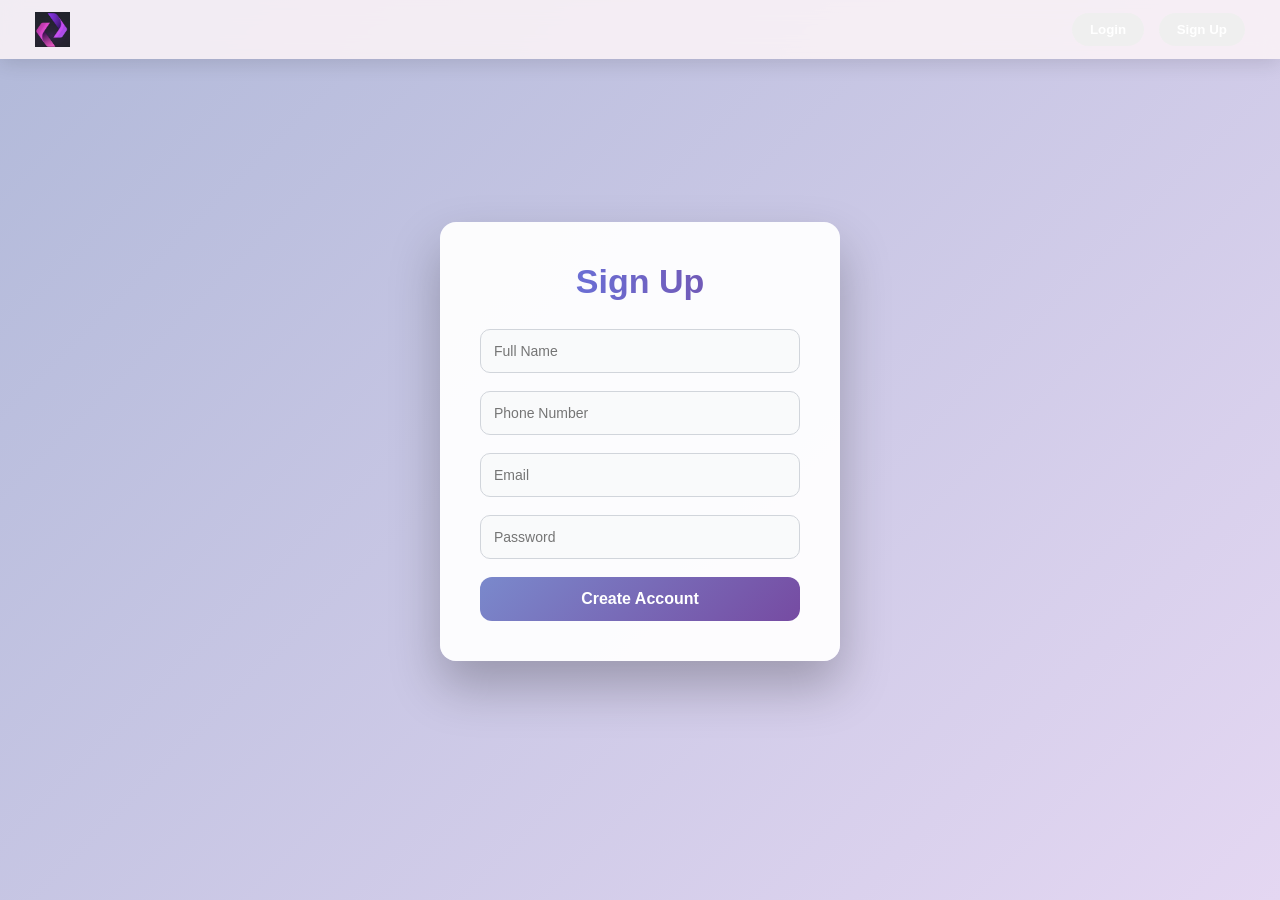
<file: InfoBridge-main/InfoBridge/login/index.html>
<!DOCTYPE html>
<html lang="en">
<head>
    <meta charset="UTF-8">
    <title>InfoBridge | Login</title>
    <link rel="stylesheet" href="style.css">
</head>
<body>

    <!-- Header -->
    <header class="navbar">
        <div class="logo-section">
            <img src="../assets/logo.png" alt="InfoBridge Logo">
            <span class="site-name">InfoBridge</span>
        </div>

        <div class="auth-buttons">
            <button onclick="showLogin()">Login</button>
            <button onclick="showSignup()">Sign Up</button>
        </div>
    </header>

    <!-- Main Content -->
   <div class="container">

  <!-- SIGNUP FORM -->
  <div class="form-box" id="signupForm">
    <h2>Sign Up</h2>

    <input type="text" id="signupName" placeholder="Full Name">
    <input type="text" id="signupPhone" placeholder="Phone Number">
    <input type="email" id="signupEmail" placeholder="Email">
    <input type="password" id="signupPassword" placeholder="Password">

    <button type="button" class="submit-btn" id="signupBtn">
      Create Account
    </button>
  </div>

  <!-- LOGIN FORM -->
  <div class="form-box hidden" id="loginForm">
    <h2>Login</h2>

    <input type="email" id="loginEmail" placeholder="Email">
    <input type="password" id="loginPassword" placeholder="Password">

    <button type="button" class="submit-btn" id="loginBtn">
      Login
    </button>
  </div>

</div>


    <script src="script.js"></script>
</body>
</html>
</file>
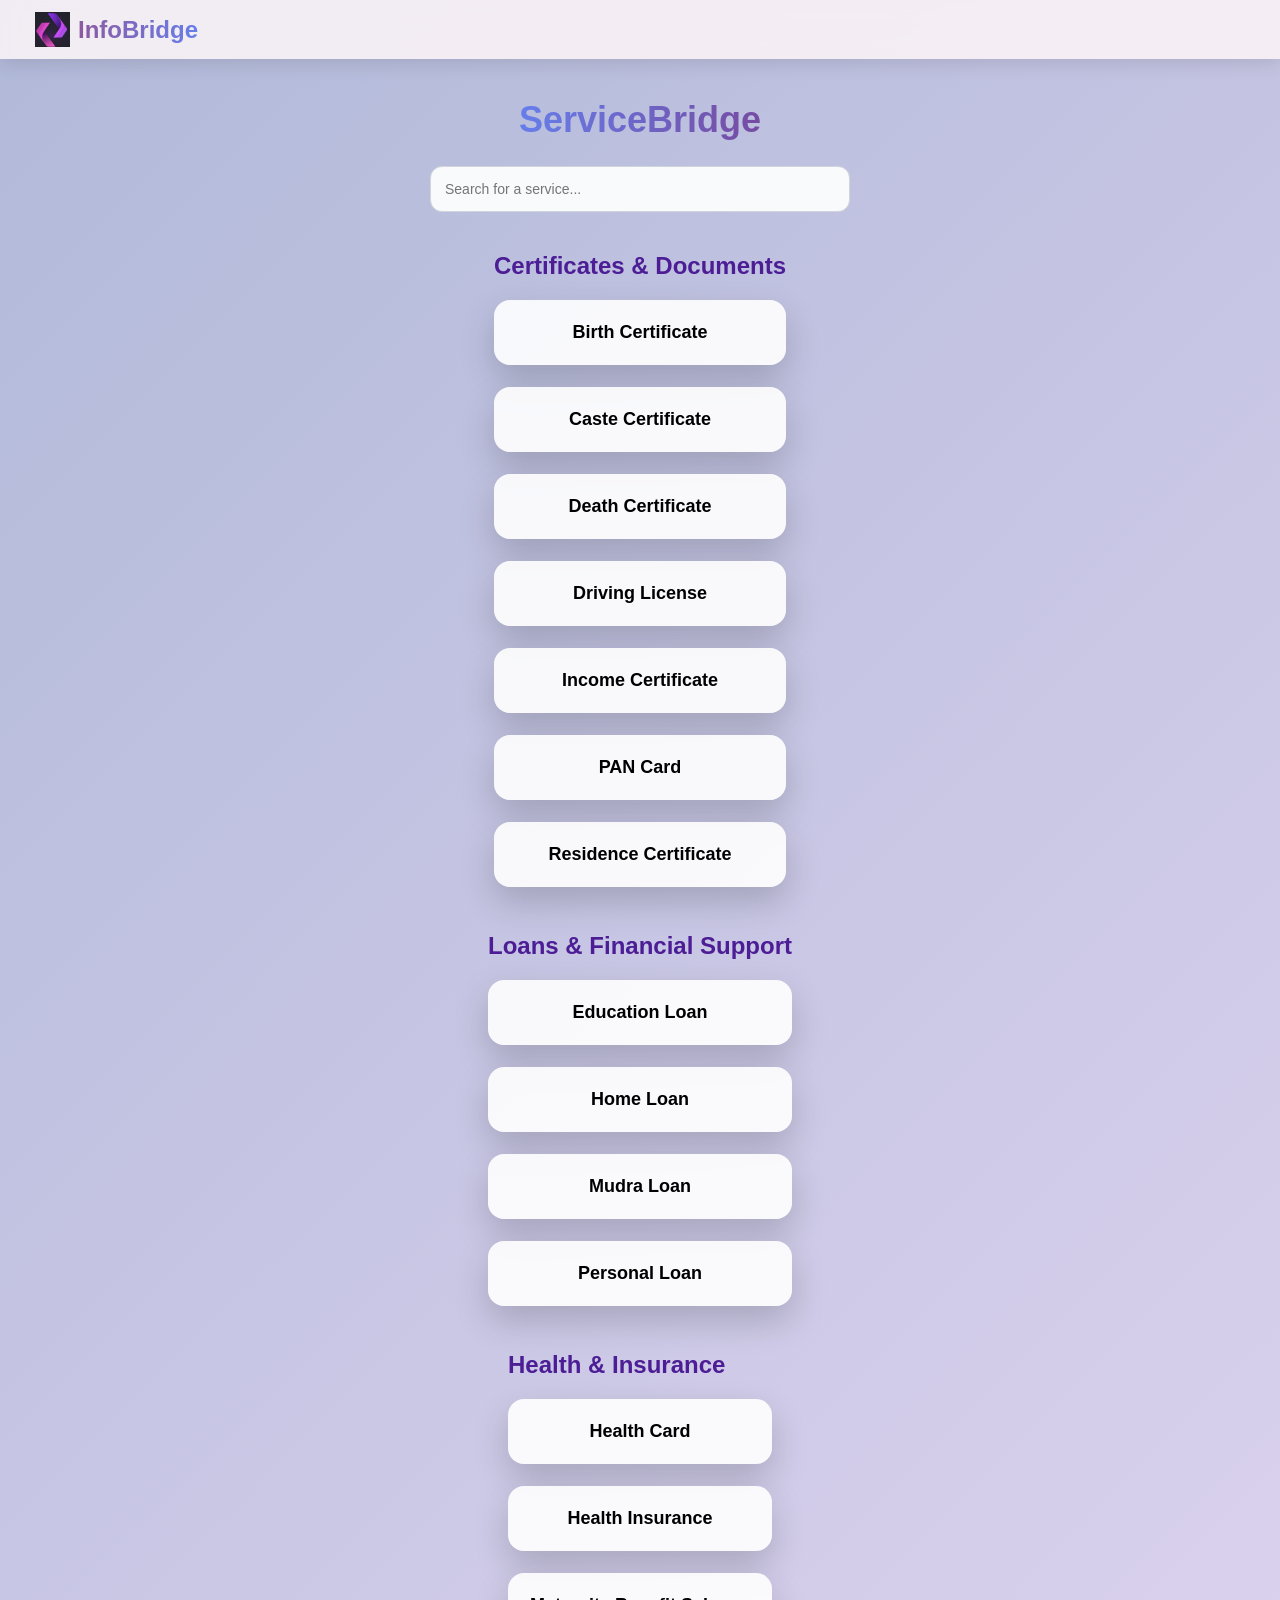
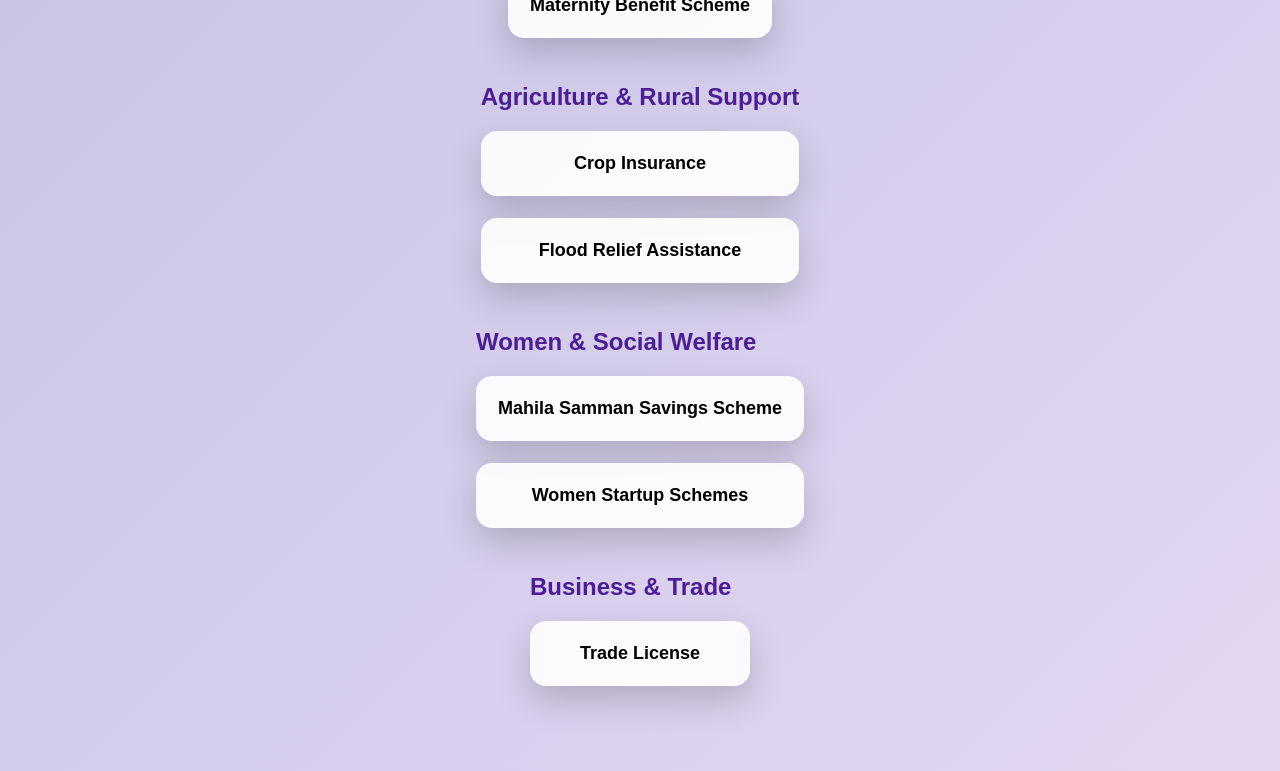
<file: InfoBridge-main/InfoBridge/schemes/index.html>
<!DOCTYPE html>
<html lang="en">
<head>
    <meta charset="UTF-8">
    <title>InfoBridge | Services</title>

    <!-- Common theme -->
    <link rel="stylesheet" href="../assets/common.css">
    <!-- Page specific -->
    <link rel="stylesheet" href="style.css">
</head>
<body>

<!-- Navbar -->
<header class="navbar">
    <div class="logo-section">
        <img src="../assets/logo.png" alt="InfoBridge">
        <span class="site-name">InfoBridge</span>
    </div>
</header>

<!-- Main -->
<main class="services-container">

    <h1 class="page-title">ServiceBridge</h1>

    <!-- Search -->
    <input type="text" id="searchInput"
           placeholder="Search for a service..."
           class="search-box">

    <!-- Certificates & Documents -->
    <section class="category">
        <h2>Certificates & Documents</h2>
        <div class="service-grid">
            <button class="service-card">Birth Certificate</button>
            <button class="service-card">Caste Certificate</button>
            <button class="service-card">Death Certificate</button>
            <button class="service-card">Driving License</button>
            <button class="service-card">Income Certificate</button>
            <button class="service-card">PAN Card</button>
            <button class="service-card">Residence Certificate</button>
        </div>
    </section>

    <!-- Loans & Financial Support -->
    <section class="category">
        <h2>Loans & Financial Support</h2>
        <div class="service-grid">
            <button class="service-card">Education Loan</button>
            <button class="service-card">Home Loan</button>
            <button class="service-card">Mudra Loan</button>
            <button class="service-card">Personal Loan</button>
        </div>
    </section>

    <!-- Health & Insurance -->
    <section class="category">
        <h2>Health & Insurance</h2>
        <div class="service-grid">
            <button class="service-card">Health Card</button>
            <button class="service-card">Health Insurance</button>
            <button class="service-card">Maternity Benefit Scheme</button>
        </div>
    </section>

    <!-- Agriculture & Rural Support -->
    <section class="category">
        <h2>Agriculture & Rural Support</h2>
        <div class="service-grid">
            <button class="service-card">Crop Insurance</button>
            <button class="service-card">Flood Relief Assistance</button>
        </div>
    </section>

    <!-- Women & Social Welfare -->
    <section class="category">
        <h2>Women & Social Welfare</h2>
        <div class="service-grid">
            <button class="service-card">Mahila Samman Savings Scheme</button>
            <button class="service-card">Women Startup Schemes</button>
        </div>
    </section>

    <!-- Business & Trade -->
    <section class="category">
        <h2>Business & Trade</h2>
        <div class="service-grid">
            <button class="service-card">Trade License</button>
        </div>
    </section>

</main>

<script src="script.js"></script>
</body>
</html>
</file>
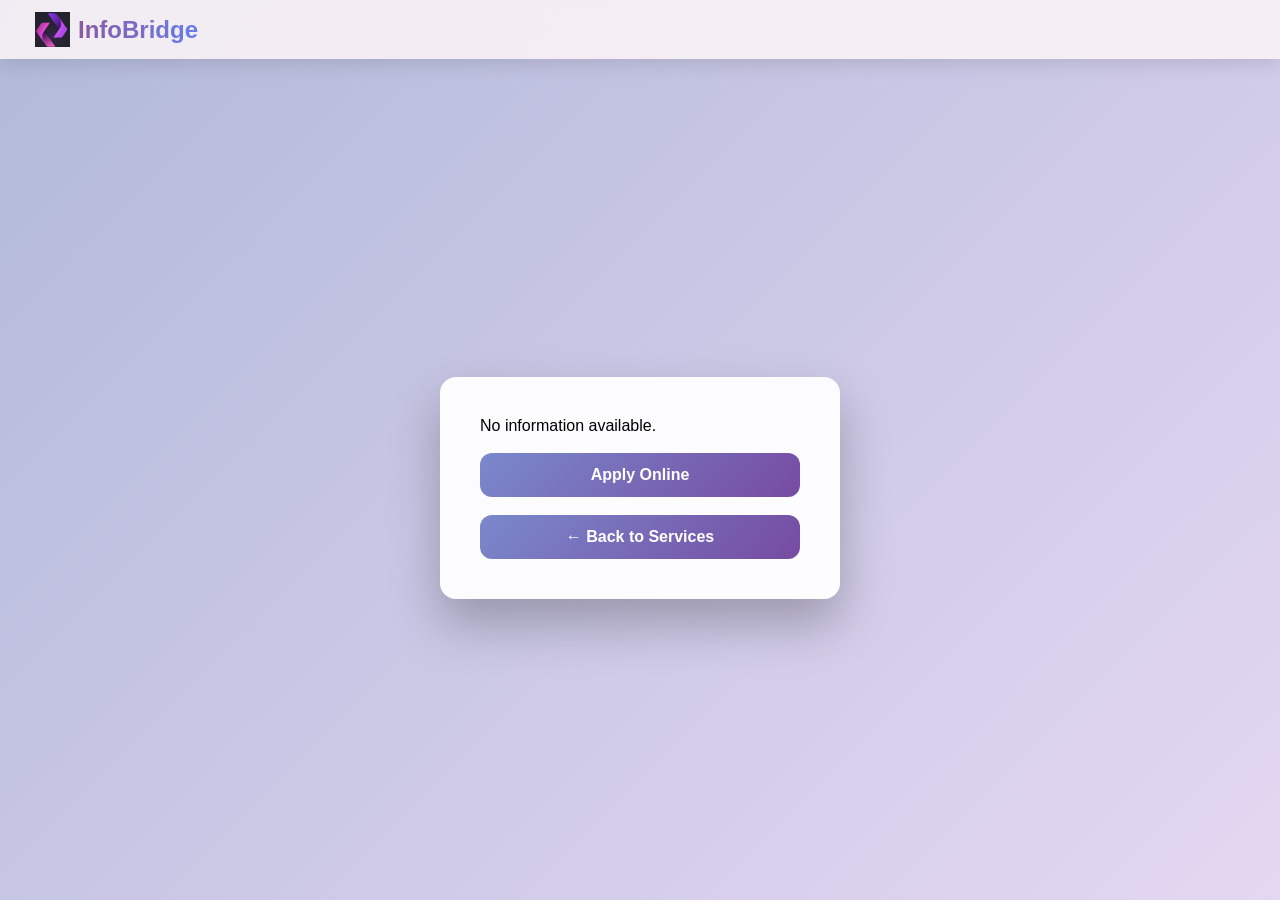
<file: InfoBridge-main/InfoBridge/guidance/guide.html>
<!DOCTYPE html>
<html lang="en">
<head>
    <meta charset="UTF-8">
    <title>InfoBridge | Guidance</title>

    <!-- Common CSS -->
    <link rel="stylesheet" href="../assets/common.css">
</head>
<body>

<header class="navbar">
    <div class="logo-section">
        <img src="../assets/logo.png" alt="InfoBridge">
        <span class="site-name">InfoBridge</span>
    </div>
</header>

<main class="services-container">

    <h1 id="serviceTitle" class="page-title"></h1>

    <div class="form-box">
        <div id="guideContent"></div>

        <br>

        <a id="applyLink" target="_blank">
            <button class="submit-btn">Apply Online</button>
        </a>

        <br><br>

        <button class="submit-btn" onclick="history.back()">
            ← Back to Services
        </button>
    </div>

</main>

<script src="guide.js"></script>
</body>
</html>
</file>
<file: InfoBridge-main/InfoBridge/login/style.css>
/* Reset */
* {
    margin: 0;
    padding: 0;
    box-sizing: border-box;
    font-family: "Segoe UI", Arial, sans-serif;
}

body {
    min-height: 100vh;
    background: linear-gradient(135deg, #b1b9d9, #e4d7f2);
    /* soft radiant background */
}

/* Navbar */
.navbar {
    display: flex;
    justify-content: space-between;
    align-items: center;
    padding: 12px 35px;
    background: rgba(253, 245, 247, 0.85);
    backdrop-filter: blur(10px);
    box-shadow: 0 4px 20px rgba(0,0,0,0.12);
}

/* Logo section */
.logo-section {
    display: flex;
    align-items: center;
    gap: 8px;
}

.logo-section img {
    width: 35px;
    height: 35px;
}

.site-name {
    font-size: 24px;
    font-weight: 700;
    background: linear-gradient(90deg, #8c5aa0);
    -webkit-background-clip: text;
    -webkit-text-fill-color: transparent;
}

/* Login / Signup buttons */
.auth-buttons button {
    margin-left: 10px;
    padding: 9px 18px;
    border: none;
    cursor: pointer;
    background: linear-gradient(135deg, #ab7ed2);
    color: white;
    border-radius: 20px;
    font-weight: 600;
    transition: transform 0.2s ease, box-shadow 0.2s ease;
}

.auth-buttons button:hover {
    transform: translateY(-2px);
    box-shadow: 0 8px 18px rgba(249,115,22,0.4);
}

/* Main container */
.container {
    display: flex;
    justify-content: center;
    align-items: center;
    height: 85vh;
}

/* Form box */
.form-box {
    background: rgba(255, 255, 255, 0.95);
    padding: 40px;
    width: 400px;
    border-radius: 16px;
    box-shadow: 0 25px 50px rgba(0,0,0,0.25);
    animation: fadeUp 0.8s ease;
}

/* Form animation */
@keyframes fadeUp {
    from {
        opacity: 0;
        transform: translateY(30px);
    }
    to {
        opacity: 1;
        transform: translateY(0);
    }
}

/* Form heading */
.form-box h2 {
    text-align: center;
    margin-bottom: 28px;
    font-size: 34px;
    font-weight: 700;
    background: linear-gradient(90deg, #667eea, #764ba2);
    -webkit-background-clip: text;
    -webkit-text-fill-color: transparent;
}

/* Inputs */
.form-box input {
    width: 100%;
    padding: 13px;
    margin-bottom: 18px;
    border-radius: 10px;
    border: 1px solid #d1d5db;
    font-size: 14px;
    background-color: #f9fafb;
    transition: border 0.2s ease, box-shadow 0.2s ease;
}

.form-box input:focus {
    outline: none;
    border-color: #667eea;
    box-shadow: 0 0 0 3px rgba(102,126,234,0.25);
}

/* Submit button */
.submit-btn {
    width: 100%;
    padding: 13px;
    background: linear-gradient(135deg, #7a89cc, #764ba2);
    color: white;
    border: none;
    border-radius: 12px;
    cursor: pointer;
    font-size: 16px;
    font-weight: 600;
    transition: transform 0.2s ease, box-shadow 0.2s ease;
}

.submit-btn:hover {
    transform: translateY(-2px);
    box-shadow: 0 12px 25px rgba(102,126,234,0.45);
}

/* Hide form */
.hidden {
    display: none;
}
</file>
<file: InfoBridge-main/InfoBridge/assets/common.css>
/* =========================
   RESET & BASE STYLES
========================= */
* {
    margin: 0;
    padding: 0;
    box-sizing: border-box;
    font-family: "Segoe UI", Arial, sans-serif;
}

body {
    min-height: 100vh;
    background: linear-gradient(135deg, #b1b9d9, #e4d7f2);
}

/* =========================
   NAVBAR
========================= */
.navbar {
    display: flex;
    justify-content: space-between;
    align-items: center;
    padding: 12px 35px;
    background: rgba(253, 245, 247, 0.85);
    backdrop-filter: blur(10px);
    box-shadow: 0 4px 20px rgba(0,0,0,0.12);
}

/* Logo */
.logo-section {
    display: flex;
    align-items: center;
    gap: 8px;
}

.logo-section img {
    width: 35px;
    height: 35px;
}

.site-name {
    font-size: 24px;
    font-weight: 700;
    background: linear-gradient(90deg, #8c5aa0, #667eea);
    -webkit-background-clip: text;
    -webkit-text-fill-color: transparent;
}

/* =========================
   AUTH / ACTION BUTTONS
========================= */
.auth-buttons button,
.primary-btn {
    margin-left: 10px;
    padding: 9px 18px;
    border: none;
    cursor: pointer;
    background: linear-gradient(135deg, #ab7ed2, #667eea);
    color: white;
    border-radius: 20px;
    font-weight: 600;
    transition: transform 0.2s ease, box-shadow 0.2s ease;
}

.auth-buttons button:hover,
.primary-btn:hover {
    transform: translateY(-2px);
    box-shadow: 0 8px 18px rgba(102,126,234,0.4);
}

/* =========================
   CONTAINER HELPERS
========================= */
.container {
    display: flex;
    justify-content: center;
    align-items: center;
    height: 85vh;
}

.page-container {
    padding: 40px 60px;
}

/* =========================
   FORM BOX (LOGIN / SIGNUP / GUIDES)
========================= */
.form-box {
    background: rgba(255, 255, 255, 0.95);
    padding: 40px;
    width: 400px;
    border-radius: 16px;
    box-shadow: 0 25px 50px rgba(0,0,0,0.25);
    animation: fadeUp 0.8s ease;
}

/* Animation */
@keyframes fadeUp {
    from {
        opacity: 0;
        transform: translateY(30px);
    }
    to {
        opacity: 1;
        transform: translateY(0);
    }
}

/* Headings */
.form-box h2,
.page-title {
    text-align: center;
    margin-bottom: 28px;
    font-size: 34px;
    font-weight: 700;
    background: linear-gradient(90deg, #667eea, #764ba2);
    -webkit-background-clip: text;
    -webkit-text-fill-color: transparent;
}

/* Inputs */
input,
textarea,
select {
    width: 100%;
    padding: 13px;
    margin-bottom: 18px;
    border-radius: 10px;
    border: 1px solid #d1d5db;
    font-size: 14px;
    background-color: #f9fafb;
    transition: border 0.2s ease, box-shadow 0.2s ease;
}

input:focus,
textarea:focus,
select:focus {
    outline: none;
    border-color: #667eea;
    box-shadow: 0 0 0 3px rgba(102,126,234,0.25);
}

/* Submit / Primary button */
.submit-btn {
    width: 100%;
    padding: 13px;
    background: linear-gradient(135deg, #7a89cc, #764ba2);
    color: white;
    border: none;
    border-radius: 12px;
    cursor: pointer;
    font-size: 16px;
    font-weight: 600;
    transition: transform 0.2s ease, box-shadow 0.2s ease;
}

.submit-btn:hover {
    transform: translateY(-2px);
    box-shadow: 0 12px 25px rgba(102,126,234,0.45);
}

/* =========================
   CARDS (SERVICES / SCHEMES)
========================= */
.card {
    background: rgba(255,255,255,0.9);
    padding: 22px;
    border-radius: 16px;
    text-align: center;
    font-weight: 600;
    cursor: pointer;
    box-shadow: 0 15px 35px rgba(0,0,0,0.18);
    transition: transform 0.2s ease, box-shadow 0.2s ease;
}

.card:hover {
    transform: translateY(-5px);
    box-shadow: 0 20px 45px rgba(0,0,0,0.3);
}

/* =========================
   SEARCH BOX
========================= */
.search-box {
    width: 100%;
    max-width: 420px;
    display: block;
    margin: 0 auto 40px auto;
    padding: 14px;
    border-radius: 12px;
    border: 1px solid #d1d5db;
    background-color: #f9fafb;
}

/* =========================
   UTILITIES
========================= */
.hidden {
    display: none;
}

.text-center {
    text-align: center;
}

.mt-20 { margin-top: 20px; }
.mb-20 { margin-bottom: 20px; }

/* =========================
   RESPONSIVE (MOBILE)
========================= */
@media (max-width: 768px) {
    .page-container {
        padding: 20px;
    }

    .form-box {
        width: 90%;
    }

    .navbar {
        padding: 10px 20px;
    }

    .site-name {
        font-size: 20px;
    }
}
/* =========================
   GUIDANCE PAGE CENTERING
========================= */
.services-container {
    min-height: calc(100vh - 70px); /* height minus navbar */
    display: flex;
    flex-direction: column;
    justify-content: center;
    align-items: center;
    padding: 30px;
}
/* =========================
   SERVICES INLINE GRID
========================= */
.services-grid {
    display: grid;
    grid-template-columns: repeat(auto-fit, minmax(260px, 1fr));
    gap: 30px;
    max-width: 900px;
    margin: 0 auto;
}

/* Service buttons */
.service-card {
    background: rgba(255,255,255,0.95);
    padding: 22px;
    border-radius: 16px;
    font-size: 18px;
    font-weight: 600;
    border: none;
    cursor: pointer;
    box-shadow: 0 15px 35px rgba(0,0,0,0.18);
    transition: transform 0.2s ease, box-shadow 0.2s ease;
}

.service-card:hover {
    transform: translateY(-5px);
    box-shadow: 0 20px 45px rgba(0,0,0,0.3);
}
</file>
<file: InfoBridge-main/InfoBridge/schemes/style.css>
.services-container {
    padding: 40px 60px;
}

.page-title {
    text-align: center;
    font-size: 36px;
    margin-bottom: 25px;
    background: linear-gradient(90deg, #667eea, #764ba2);
    -webkit-background-clip: text;
    -webkit-text-fill-color: transparent;
}

.search-box {
    width: 100%;
    max-width: 420px;
    display: block;
    margin: 0 auto 40px auto;
    padding: 14px;
    border-radius: 12px;
    border: 1px solid #d1d5db;
    background-color: #f9fafb;
}

.category {
    margin-bottom: 45px;
}

.category h2 {
    font-size: 24px;
    margin-bottom: 20px;
    color: #4c1d95;
}

.service-grid {
    display: grid;
    grid-template-columns: repeat(auto-fit, minmax(220px, 1fr));
    gap: 22px;
}

.service-card {
    background: rgba(255,255,255,0.9);
    padding: 22px;
    border-radius: 16px;
    text-align: center;
    font-weight: 600;
    cursor: pointer;
    box-shadow: 0 15px 35px rgba(0,0,0,0.18);
    transition: transform 0.2s ease, box-shadow 0.2s ease;
}

.service-card:hover {
    transform: translateY(-5px);
    box-shadow: 0 20px 45px rgba(0,0,0,0.3);
}
</file>
